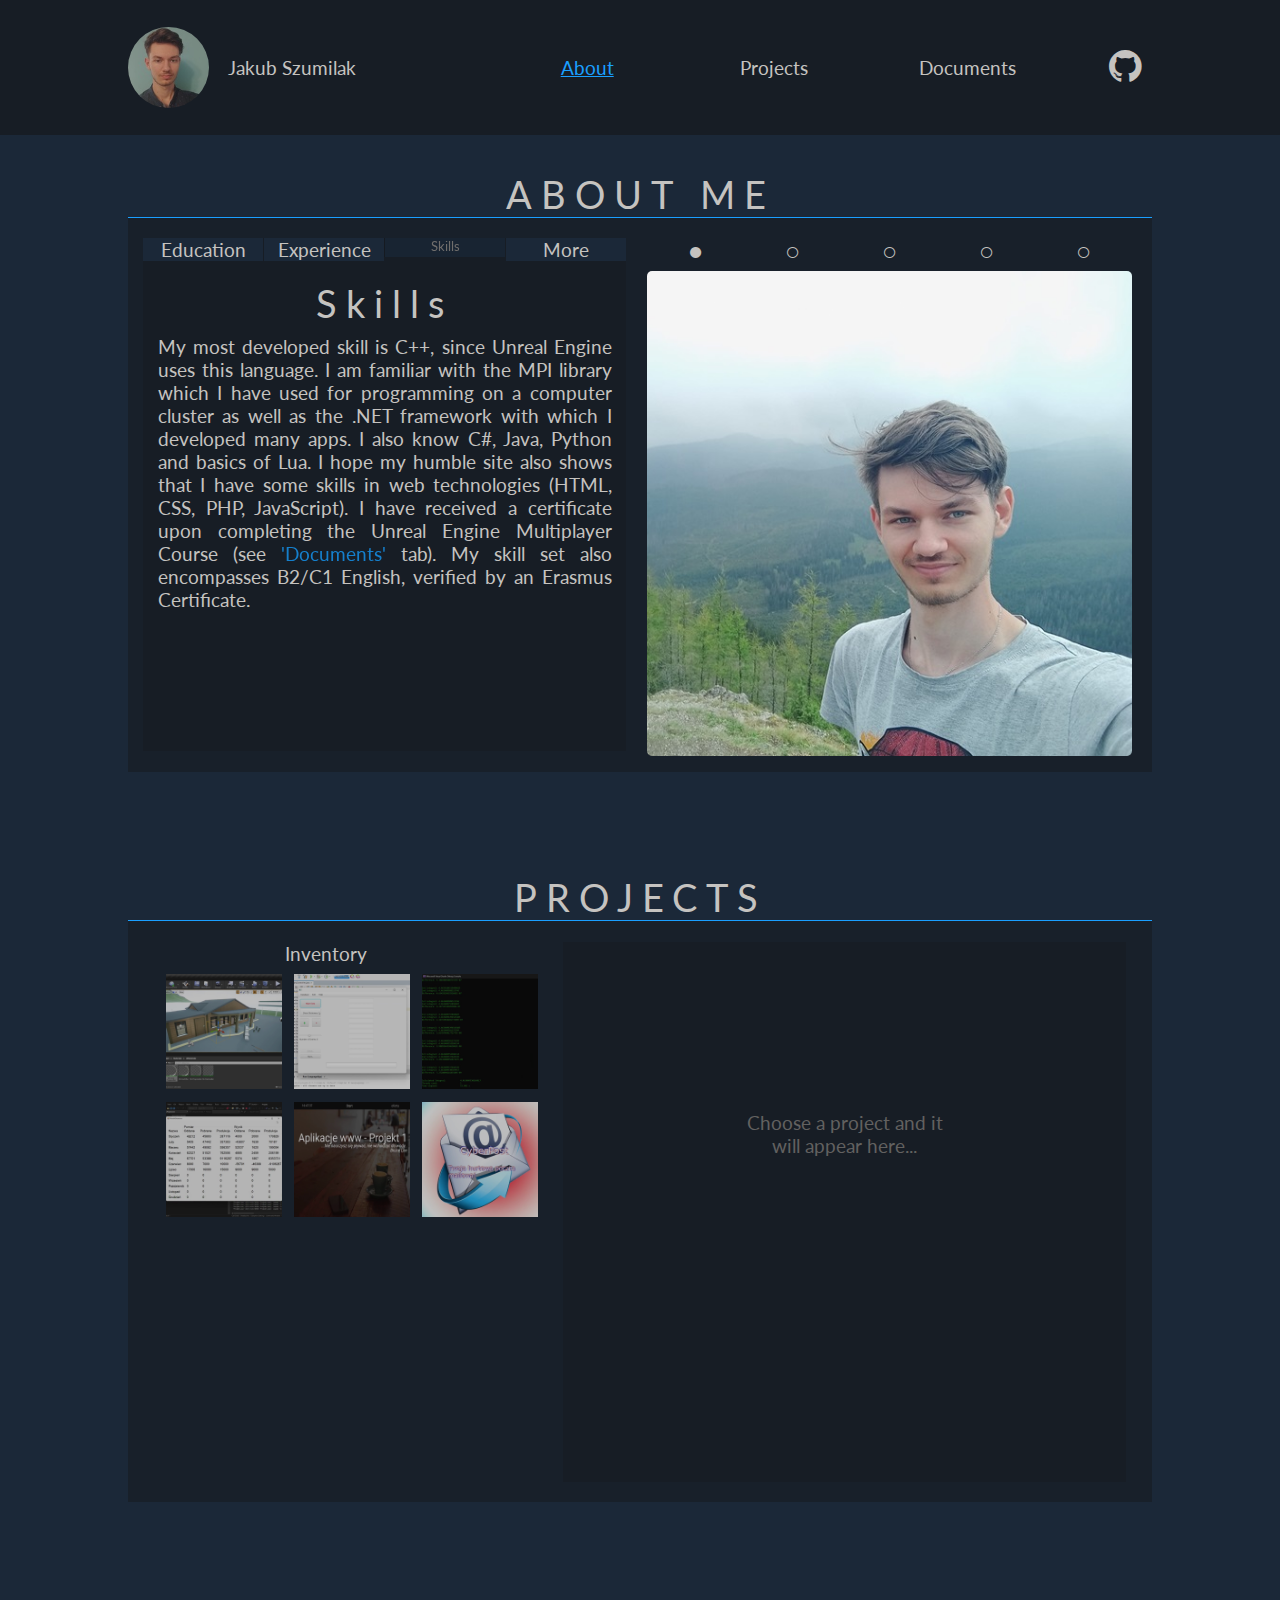
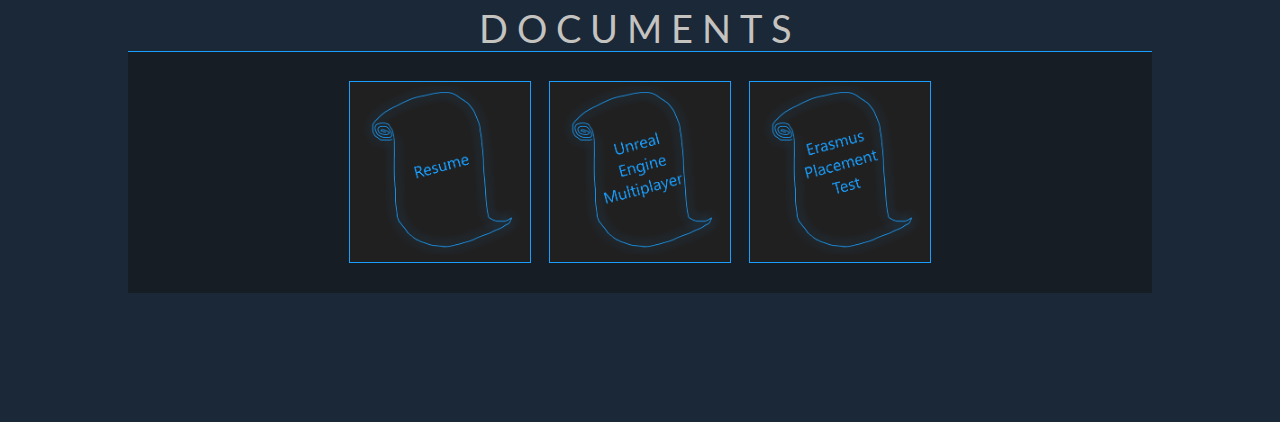
<file: index.html>
<!DOCTYPE html>
<html lang="en">

<head>
    <meta charset="UTF-8">
    <meta name="viewport" content="width=device-width, initial-scale=1.0">
    <title>Portfolio</title>
    <link rel="preconnect" href="https://fonts.googleapis.com">
    <link rel="preconnect" href="https://fonts.gstatic.com" crossorigin>
    <link href="https://fonts.googleapis.com/css2?family=Lato:wght@400;700&display=swap" rel="stylesheet">
    <link rel="stylesheet" href="style.css">
    <link rel="stylesheet" href="fontello/css/fontello.css">
    <script type="text/javascript" src="jquery-3.7.1.min.js"></script>
    <script type="text/javascript" src="javascript.js"></script>
</head>

<body>
    <nav>
        <div id="menuTabs">
            <a href="documents/cv.pdf" target="_blank" id="profile">
                <img src="img/profile.jpg">
                <div id="name">Jakub Szumilak</div>
            </a>
            <div class="menuTab">About</div>
            <div class="menuTab">Projects</div>
            <div class="menuTab">Documents</div>
            <a href="https://github.com/jakubszumilak" target="_blank"><i class="icon-github-circled"></i></a>
        </div>
    </nav>
    <main>

        <header id="aboutAnchor">ABOUT ME</header>
        <article id="about">
            <div id="aboutContent">
                <div id="contentButtons">
                    <div class="contentButton">Education</div>
                    <div class="contentButton">Experience</div>
                    <div class="contentButton contentButtonClicked">Skills</div>
                    <div class="contentButton">More</div>
                </div>
                <div id="contentText">
                </div>
            </div>
            <div id="aboutPicture">

                <div id="pictureButtons">
                    <div class="pictureButton"><i class="icon-circle"></i></div>
                    <div class="pictureButton"><i class="icon-circle-thin"></i></div>
                    <div class="pictureButton"><i class="icon-circle-thin"></i></div>
                    <div class="pictureButton"><i class="icon-circle-thin"></i></div>
                    <div class="pictureButton"><i class="icon-circle-thin"></i></div>
                </div>
                <img src="img/myPics/pic01.jpg">
            </div>
        </article>
        <header>PROJECTS</header>
        <article>
            <div id="projectInventory">Inventory
                <div id="inventoryGrid"></div>
            </div>
            <div id="projectDescription">
                <div id="projectTab">
                    <div style="margin: 30%; color: #626160;">Choose a project and it will appear here...</span>
                        <!--
                    <header>SCAVENGERS</header>
                    <div id="description"><img src="img/wideProject01.jpg">
                        An Unreal Engine 4 project written mainly in C++ featuring parkour, sneaking, a dynamic stamina
                        and health system and a wide variety of interaction with the world including lock picking,
                        opening doors and windows, random loot generators and picking up and dropping items
                    </div>
                    <div id="projectLinks">
                        <a href="#"><i class="icon-github-circled"></i></a>
                        <a href="#"><i class="icon-youtube-play" style="color: #FF0000;"></i></a>
                        <a href="#"><i class="icon-video" style="color: #1A9FFF;"></i></a>
                    </div>
                    -->
                    </div>
                </div>
        </article>
        <header id="documentsAnchor">DOCUMENTS</header>
        <article id="documents">
            <div class="document"><a href="documents/cv.pdf" target="_blank"><img src="img/doc1.png"></a></div>
            <div class="document"><a href="documents/mp.pdf" target="_blank"><img src="img/doc2.png"></a></div>
            <div class="document"><a href="documents/c1.pdf" target="_blank"><img src="img/doc3.png"></a></div>
        </article>
    </main>

    <script>

    </script>
</body>

</html>
</file>
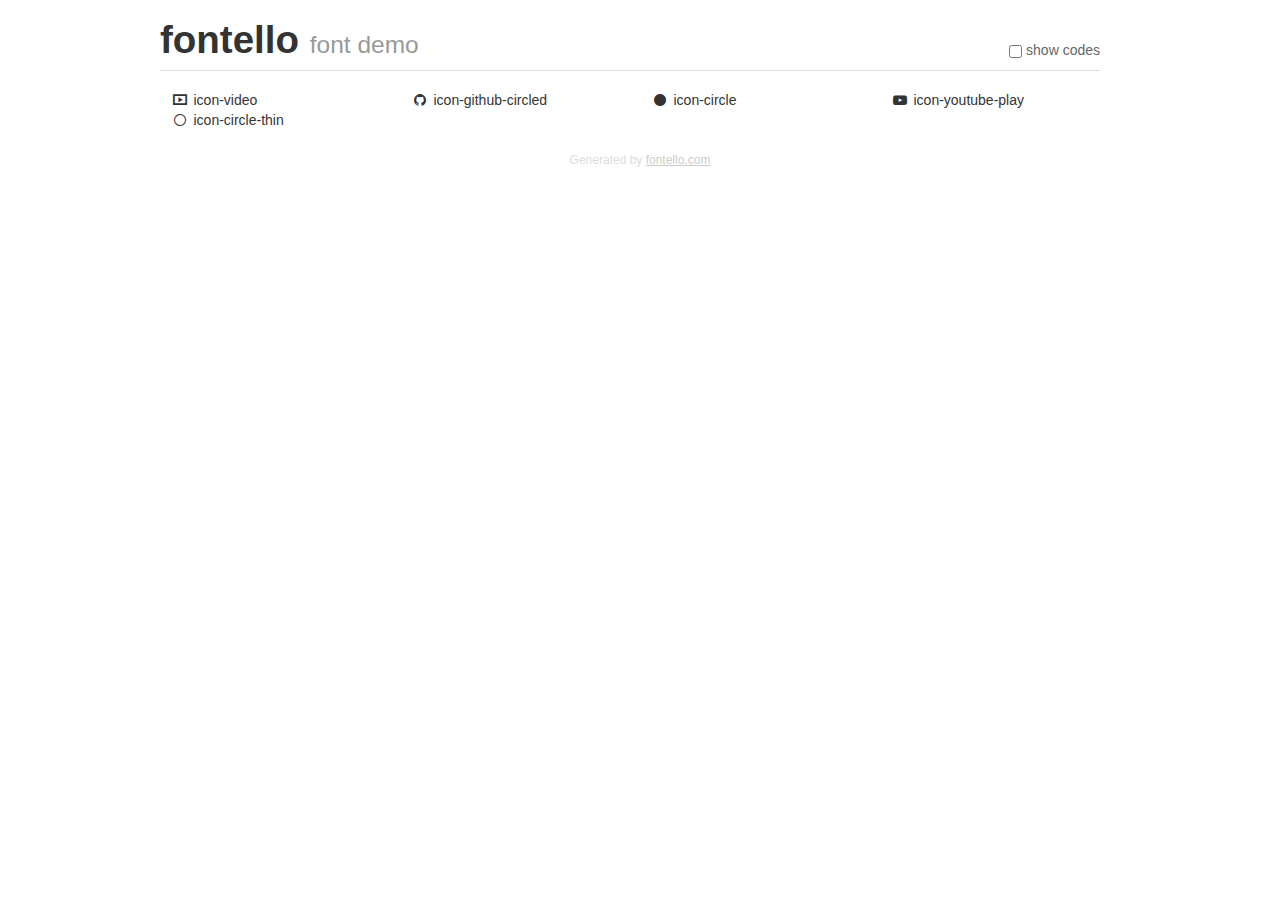
<file: fontello/demo.html>
<!DOCTYPE html>
<html>
  <head>
  <!--[if lt IE 9]><script language="javascript" type="text/javascript" src="//html5shim.googlecode.com/svn/trunk/html5.js"></script><![endif]-->
  <meta charset="UTF-8">
  <style>
    html {
      font-size: 100%;
      -webkit-text-size-adjust: 100%;
      -ms-text-size-adjust: 100%;
    }
    a:focus {
      outline: thin dotted #333;
      outline: 5px auto -webkit-focus-ring-color;
      outline-offset: -2px;
    }
    a:hover,
    a:active {
      outline: 0;
    }
    input {
      margin: 0;
      font-size: 100%;
      vertical-align: middle;
      *overflow: visible;
      line-height: normal;
    }
    input::-moz-focus-inner {
      padding: 0;
      border: 0;
    }
    body {
      margin: 0;
      font-family: "Helvetica Neue", Helvetica, Arial, sans-serif;
      font-size: 14px;
      line-height: 20px;
      color: #333;
      background-color: #fff;
    }
    a {
      color: #08c;
      text-decoration: none;
    }
    a:hover {
      color: #005580;
      text-decoration: underline;
    }
    .row {
      margin-left: -20px;
      *zoom: 1;
    }
    .row:before,
    .row:after {
      display: table;
      content: "";
      line-height: 0;
    }
    .row:after {
      clear: both;
    }
    .span3 {
      float: left;
      min-height: 1px;
      margin-left: 20px;
      width: 220px;
    }
    .container {
      width: 940px;
      margin-right: auto;
      margin-left: auto;
      *zoom: 1;
    }
    .container:before,
    .container:after {
      display: table;
      content: "";
      line-height: 0;
    }
    .container:after {
      clear: both;
    }
    small {
      font-size: 85%;
    }
    h1 {
      margin: 10px 0;
      font-family: inherit;
      font-weight: bold;
      line-height: 20px;
      color: inherit;
      text-rendering: optimizelegibility;
      line-height: 40px;
      font-size: 38.5px;
    }
    h1 small {
      font-weight: normal;
      line-height: 1;
      color: #999;
      font-size: 24.5px;
    }

    body {
      margin-top: 90px;
    }
    .header {
      position: fixed;
      top: 0;
      left: 50%;
      margin-left: -480px;
      background-color: #fff;
      border-bottom: 1px solid #ddd;
      padding-top: 10px;
      z-index: 10;
    }
    .footer {
      color: #ddd;
      font-size: 12px;
      text-align: center;
      margin-top: 20px;
    }
    .footer a {
      color: #ccc;
      text-decoration: underline;
    }
    .the-icons {
      font-size: 14px;
      line-height: 24px;
    }
    .switch {
      position: absolute;
      right: 0;
      bottom: 10px;
      color: #666;
    }
    .switch input {
      margin-right: 0.3em;
    }
    .codesOn .i-name {
      display: none;
    }
    .codesOn .i-code {
      display: inline;
    }
    .i-code {
      display: none;
    }
    @font-face {
      font-family: 'fontello';
      src: url('./font/fontello.eot?2631070');
      src: url('./font/fontello.eot?2631070#iefix') format('embedded-opentype'),
           url('./font/fontello.woff?2631070') format('woff'),
           url('./font/fontello.ttf?2631070') format('truetype'),
           url('./font/fontello.svg?2631070#fontello') format('svg');
      font-weight: normal;
      font-style: normal;
    }
    .demo-icon {
      font-family: "fontello";
      font-style: normal;
      font-weight: normal;
      speak: never;
     
      display: inline-block;
      text-decoration: inherit;
      width: 1em;
      margin-right: .2em;
      text-align: center;
      /* opacity: .8; */
     
      /* For safety - reset parent styles, that can break glyph codes*/
      font-variant: normal;
      text-transform: none;
     
      /* fix buttons height, for twitter bootstrap */
      line-height: 1em;
     
      /* Animation center compensation - margins should be symmetric */
      /* remove if not needed */
      margin-left: .2em;
     
      /* You can be more comfortable with increased icons size */
      /* font-size: 120%; */
     
      /* Font smoothing. That was taken from TWBS */
      -webkit-font-smoothing: antialiased;
      -moz-osx-font-smoothing: grayscale;
     
      /* Uncomment for 3D effect */
      /* text-shadow: 1px 1px 1px rgba(127, 127, 127, 0.3); */
    }
    </style>
    <link rel="stylesheet" href="css/animation.css"><!--[if IE 7]><link rel="stylesheet" href="css/" + font.fontname + "-ie7.css"><![endif]-->
    <script>
      function toggleCodes(on) {
        var obj = document.getElementById('icons');
      
        if (on) {
          obj.className += ' codesOn';
        } else {
          obj.className = obj.className.replace(' codesOn', '');
        }
      }
    </script>
  </head>
  <body>
    <div class="container header">
      <h1>fontello <small>font demo</small></h1>
      <label class="switch">
        <input type="checkbox" onclick="toggleCodes(this.checked)">show codes
      </label>
    </div>
    <div class="container" id="icons">
      <div class="row">
        <div class="span3" title="Code: 0xe800">
          <i class="demo-icon icon-video">&#xe800;</i> <span class="i-name">icon-video</span><span class="i-code">0xe800</span>
        </div>
        <div class="span3" title="Code: 0xf09b">
          <i class="demo-icon icon-github-circled">&#xf09b;</i> <span class="i-name">icon-github-circled</span><span class="i-code">0xf09b</span>
        </div>
        <div class="span3" title="Code: 0xf111">
          <i class="demo-icon icon-circle">&#xf111;</i> <span class="i-name">icon-circle</span><span class="i-code">0xf111</span>
        </div>
        <div class="span3" title="Code: 0xf16a">
          <i class="demo-icon icon-youtube-play">&#xf16a;</i> <span class="i-name">icon-youtube-play</span><span class="i-code">0xf16a</span>
        </div>
      </div>
      <div class="row">
        <div class="span3" title="Code: 0xf1db">
          <i class="demo-icon icon-circle-thin">&#xf1db;</i> <span class="i-name">icon-circle-thin</span><span class="i-code">0xf1db</span>
        </div>
      </div>
    </div>
    <div class="container footer">Generated by <a href="https://fontello.com">fontello.com</a></div>
  </body>
</html>
</file>
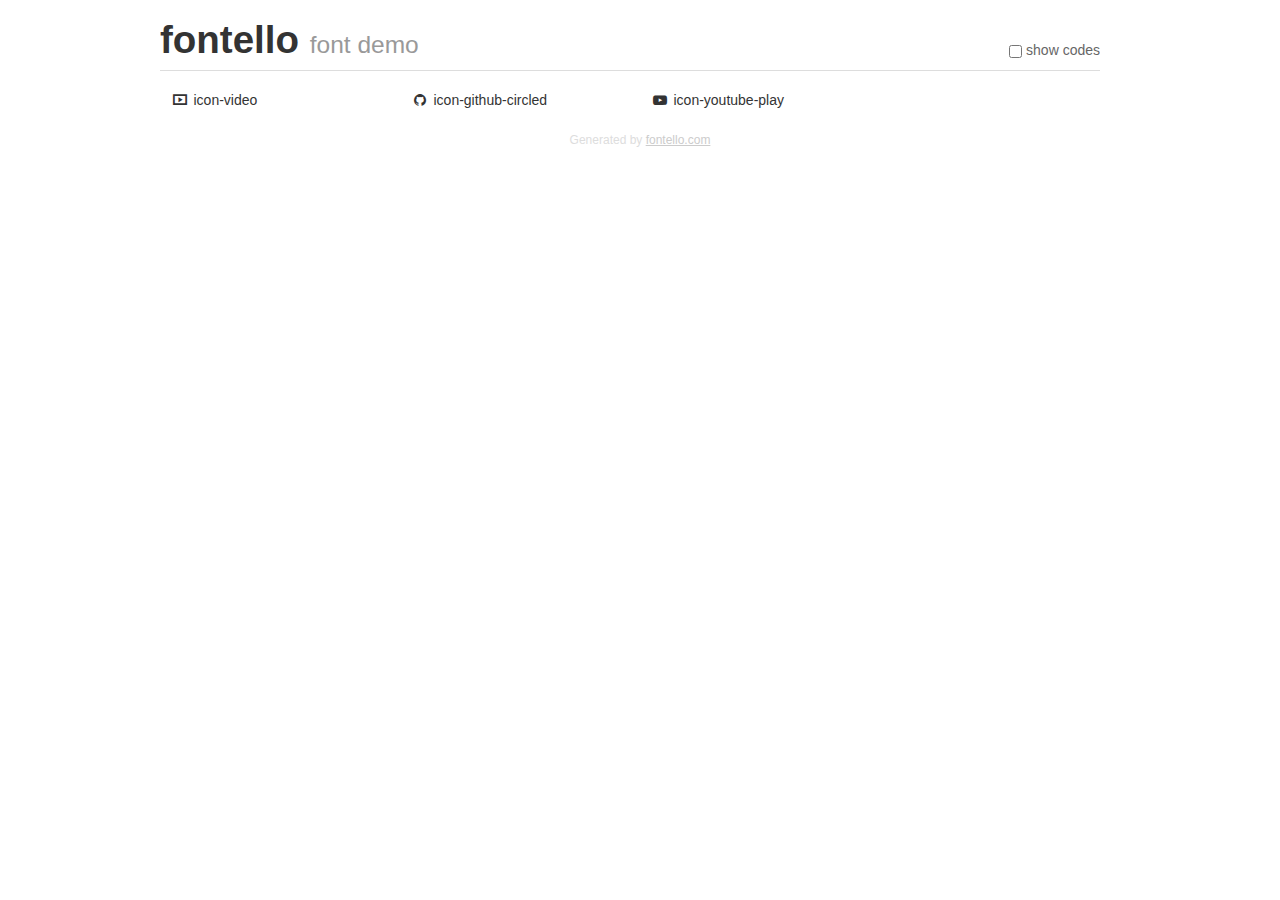
<file: fontello2/demo.html>
<!DOCTYPE html>
<html>
  <head>
  <!--[if lt IE 9]><script language="javascript" type="text/javascript" src="//html5shim.googlecode.com/svn/trunk/html5.js"></script><![endif]-->
  <meta charset="UTF-8">
  <style>
    html {
      font-size: 100%;
      -webkit-text-size-adjust: 100%;
      -ms-text-size-adjust: 100%;
    }
    a:focus {
      outline: thin dotted #333;
      outline: 5px auto -webkit-focus-ring-color;
      outline-offset: -2px;
    }
    a:hover,
    a:active {
      outline: 0;
    }
    input {
      margin: 0;
      font-size: 100%;
      vertical-align: middle;
      *overflow: visible;
      line-height: normal;
    }
    input::-moz-focus-inner {
      padding: 0;
      border: 0;
    }
    body {
      margin: 0;
      font-family: "Helvetica Neue", Helvetica, Arial, sans-serif;
      font-size: 14px;
      line-height: 20px;
      color: #333;
      background-color: #fff;
    }
    a {
      color: #08c;
      text-decoration: none;
    }
    a:hover {
      color: #005580;
      text-decoration: underline;
    }
    .row {
      margin-left: -20px;
      *zoom: 1;
    }
    .row:before,
    .row:after {
      display: table;
      content: "";
      line-height: 0;
    }
    .row:after {
      clear: both;
    }
    .span3 {
      float: left;
      min-height: 1px;
      margin-left: 20px;
      width: 220px;
    }
    .container {
      width: 940px;
      margin-right: auto;
      margin-left: auto;
      *zoom: 1;
    }
    .container:before,
    .container:after {
      display: table;
      content: "";
      line-height: 0;
    }
    .container:after {
      clear: both;
    }
    small {
      font-size: 85%;
    }
    h1 {
      margin: 10px 0;
      font-family: inherit;
      font-weight: bold;
      line-height: 20px;
      color: inherit;
      text-rendering: optimizelegibility;
      line-height: 40px;
      font-size: 38.5px;
    }
    h1 small {
      font-weight: normal;
      line-height: 1;
      color: #999;
      font-size: 24.5px;
    }

    body {
      margin-top: 90px;
    }
    .header {
      position: fixed;
      top: 0;
      left: 50%;
      margin-left: -480px;
      background-color: #fff;
      border-bottom: 1px solid #ddd;
      padding-top: 10px;
      z-index: 10;
    }
    .footer {
      color: #ddd;
      font-size: 12px;
      text-align: center;
      margin-top: 20px;
    }
    .footer a {
      color: #ccc;
      text-decoration: underline;
    }
    .the-icons {
      font-size: 14px;
      line-height: 24px;
    }
    .switch {
      position: absolute;
      right: 0;
      bottom: 10px;
      color: #666;
    }
    .switch input {
      margin-right: 0.3em;
    }
    .codesOn .i-name {
      display: none;
    }
    .codesOn .i-code {
      display: inline;
    }
    .i-code {
      display: none;
    }
    @font-face {
      font-family: 'fontello';
      src: url('./font/fontello.eot?52885656');
      src: url('./font/fontello.eot?52885656#iefix') format('embedded-opentype'),
           url('./font/fontello.woff?52885656') format('woff'),
           url('./font/fontello.ttf?52885656') format('truetype'),
           url('./font/fontello.svg?52885656#fontello') format('svg');
      font-weight: normal;
      font-style: normal;
    }
    .demo-icon {
      font-family: "fontello";
      font-style: normal;
      font-weight: normal;
      speak: never;
     
      display: inline-block;
      text-decoration: inherit;
      width: 1em;
      margin-right: .2em;
      text-align: center;
      /* opacity: .8; */
     
      /* For safety - reset parent styles, that can break glyph codes*/
      font-variant: normal;
      text-transform: none;
     
      /* fix buttons height, for twitter bootstrap */
      line-height: 1em;
     
      /* Animation center compensation - margins should be symmetric */
      /* remove if not needed */
      margin-left: .2em;
     
      /* You can be more comfortable with increased icons size */
      /* font-size: 120%; */
     
      /* Font smoothing. That was taken from TWBS */
      -webkit-font-smoothing: antialiased;
      -moz-osx-font-smoothing: grayscale;
     
      /* Uncomment for 3D effect */
      /* text-shadow: 1px 1px 1px rgba(127, 127, 127, 0.3); */
    }
    </style>
    <link rel="stylesheet" href="css/animation.css"><!--[if IE 7]><link rel="stylesheet" href="css/" + font.fontname + "-ie7.css"><![endif]-->
    <script>
      function toggleCodes(on) {
        var obj = document.getElementById('icons');
      
        if (on) {
          obj.className += ' codesOn';
        } else {
          obj.className = obj.className.replace(' codesOn', '');
        }
      }
    </script>
  </head>
  <body>
    <div class="container header">
      <h1>fontello <small>font demo</small></h1>
      <label class="switch">
        <input type="checkbox" onclick="toggleCodes(this.checked)">show codes
      </label>
    </div>
    <div class="container" id="icons">
      <div class="row">
        <div class="span3" title="Code: 0xe800">
          <i class="demo-icon icon-video">&#xe800;</i> <span class="i-name">icon-video</span><span class="i-code">0xe800</span>
        </div>
        <div class="span3" title="Code: 0xf09b">
          <i class="demo-icon icon-github-circled">&#xf09b;</i> <span class="i-name">icon-github-circled</span><span class="i-code">0xf09b</span>
        </div>
        <div class="span3" title="Code: 0xf16a">
          <i class="demo-icon icon-youtube-play">&#xf16a;</i> <span class="i-name">icon-youtube-play</span><span class="i-code">0xf16a</span>
        </div>
      </div>
    </div>
    <div class="container footer">Generated by <a href="https://fontello.com">fontello.com</a></div>
  </body>
</html>
</file>
<file: style.css>
:root {
    --mainTheme: #1B2838;
    --themeSemiDark: #18202a;
    --themeDark: #171D25;
    --highlightBlue: #1A9FFF;
    --textColor: #C5C3C0;
    --textDim: #7c7a78;
    --textHuge: 3vmin;
    --textBig: 2vmin;
    --textRegular: 1vmin;
    --articleHeight: 15vh;
    --articleHeightLong: 20vh;
}

@media only screen and (min-width: 800px) {
    :root {
        --textHuge: 3vmax;
        --textBig: 1.5vmax;
        --textRegular: 1vmax;
        --articleHeight: 60vh;
    }

    #about {
        min-height: var(--articleHeightLong);
    }
}

@media only screen and (max-device-width: 800px) {
    #about {
        min-height: 20vh;
    }
}

html {
    scroll-behavior: smooth;
}

body {
    background-color: var(--mainTheme);
    margin: 0;
    font-family: "Lato", sans-serif;
    font-weight: 400;
    font-style: normal;
    overflow-x: hidden;
    cursor: default;
}

#aboutAnchor {
    margin-top: 16vmin;
}

/* NAVIGATION */

nav {
    position: fixed;
    z-index: 116;
    display: flex;
    background-color: var(--themeDark);
    height: 15vmin;
    width: 100vw;
    box-sizing: border-box;
    padding: 3vmin 5vw;
    user-select: none;
    color: var(--textColor);
}

nav a {
    color: var(--textColor);
    font-size: var(--textBig);
    text-decoration: none;
}

#profile {
    display: flex;
    height: 100%;
    width: 100%;
    gap: 5%;
}

#name {
    margin-top: auto;
    margin-bottom: auto;
}

nav img {
    height: 9vmin;
    width: 9vmin;
    border-radius: 6vmin;
    opacity: 80%;

    transition: opacity 0.5s ease-in-out;
}

/* Menu tabs */
#menuTabs {
    height: 9vmin;
    min-width: 80vw;
    gap: 5%;
    display: flex;
    align-items: center;
    margin: auto;
}

#menuTabs>.menuTab {
    min-width: 10vw;
    font-size: var(--textBig);
    cursor: pointer;

}

/* nav links animations */
nav a:hover {
    color: white;
}

a:hover img {
    opacity: 100%;
}

/* MAIN */
main {
    padding: 3vmin 10vw;
    color: var(--textColor);
    font-size: var(--textBig);
}

header {
    font-size: var(--textHuge);
    letter-spacing: 1vmin;
    color: var(--textColor);
    text-align: center;
}

article {
    padding: 2% 0;
    display: flex;
    border-top: 1px solid var(--highlightBlue);
    background-color: var(--themeSemiDark);
    min-height: var(--articleHeight);
    margin-bottom: 10%;
}

/* ABOUT */
#about {
    display: flex;
}

#aboutPicture {
    height: calc(0.95 * var(--articleHeight));
    width: calc(0.95 * var(--articleHeight));
    margin: auto 2%;
    padding: 0;
}

#pictureButtons {
    display: flex;
    justify-content: space-around;
    margin-bottom: 2%;
}

.pictureButton {
    cursor: pointer;
}

#about img {
    max-height: 100%;
    max-width: 100%;
    border-radius: 5px;
}

#aboutContent {
    margin-left: 1.5%;
    display: flex;
    flex-direction: column;
    width: calc(100% - calc(0.95 * var(--articleHeight)));
    background-color: var(--themeDark);
}

#contentText {
    text-align: justify;
    margin: 0 3%;
}

#contentText > header {
    margin: 4% 0 2% 0;
}

#contentButtons {
    display: flex;
    flex-direction: row;
    justify-content: space-around;
}

.contentButton {
    background-color: var(--mainTheme);
    min-width: calc(25% - 1px);
    border-left: 1px solid var(--themeDark);
    text-align: center;
    user-select: none;
    cursor: pointer;
    transition: all 0.1s cubic-bezier(0.075, 0.82, 0.165, 1);
}

.contentButtonClicked {
    filter: brightness(90%);
    color: var(--textDim);
    max-width: 80%;
    max-height: 80%;
    font-size: 70%;
}

.contentButton:first-child {
    border-left: none;
}

/* ABOUT section redirectors */
.docsRedir {
    filter: brightness(80%);
    color: var(--highlightBlue);
    transition: all 0.2s linear;
}

.docsRedir:hover {
    filter: brightness(100%);
    font-size: 120%;
    cursor: pointer;
}


/* PROJECTS */
#projectInventory {
    margin-left: 3vw;
    width: 25vw;

    margin-right: 1vw;
    text-align: center;
}

#inventoryGrid {
    display: grid;
    grid-template-columns: repeat(3, auto);
}

.gridElement {
    margin-top: 1vh;
    width: auto;
    height: auto;
}

.gridElement img {
    padding-right: 1vw;
    width: 9vw;
    height: 9vw;
    filter: brightness(75%);
}

#projectDescription {
    width: 44vw;
    margin: 0 0 0 5vw;
    text-align: center;
    background-color: var(--themeDark);
}

#projectDescription header {
    font-size: var(--textRegular);
    margin: 4%;
}

#projectTab {
    height: auto;
}

#description {
    font-size: var(--textRegular);
    text-align: justify;
    max-width: 100%;
    min-height: 28%;
    display: flex;
    padding: 2% 4% 0 4%;
    margin-bottom: 4%;
}

#description img {
    max-width: 40%;
    max-height: 40%;
    display: block;
    margin: auto 2vh auto auto;
}

#projectLinks {
    position: relative;
    left: 10px;
    bottom: 9%;
}

#projectLinks>a {
    text-decoration: none;
    color: var(--textColor);
    margin-right: 10%;
}

#projectLinks>a>.icon-github-circled {
    font-size: var(--textRegular);
}

/* DOCUMENTS */
#documents {
    background-color: var(--themeDark);
    display: flex;
    flex-direction: row;
    min-height: initial;
    min-width: initial;
    justify-content: center;
    padding: 2%;

}

.document {
    width: 20vmin;
    height: 20vmin;
    margin: 1vmin;
    background-color: var(--themeSemiDark);
    border: 1px solid var(--highlightBlue);
}

.document img {
    max-width: 100%;
    max-height: 100%;
}

.highlighted {
    color: var(--highlightBlue);
    text-decoration: underline;
}
</file>
<file: fontello/css/fontello.css>
@font-face {
  font-family: 'fontello';
  src: url('../font/fontello.eot?15564707');
  src: url('../font/fontello.eot?15564707#iefix') format('embedded-opentype'),
       url('../font/fontello.woff2?15564707') format('woff2'),
       url('../font/fontello.woff?15564707') format('woff'),
       url('../font/fontello.ttf?15564707') format('truetype'),
       url('../font/fontello.svg?15564707#fontello') format('svg');
  font-weight: normal;
  font-style: normal;
}
/* Chrome hack: SVG is rendered more smooth in Windozze. 100% magic, uncomment if you need it. */
/* Note, that will break hinting! In other OS-es font will be not as sharp as it could be */
/*
@media screen and (-webkit-min-device-pixel-ratio:0) {
  @font-face {
    font-family: 'fontello';
    src: url('../font/fontello.svg?15564707#fontello') format('svg');
  }
}
*/
[class^="icon-"]:before, [class*=" icon-"]:before {
  font-family: "fontello";
  font-style: normal;
  font-weight: normal;
  speak: never;

  display: inline-block;
  text-decoration: inherit;
  width: 1em;
  margin-right: .2em;
  text-align: center;
  /* opacity: .8; */

  /* For safety - reset parent styles, that can break glyph codes*/
  font-variant: normal;
  text-transform: none;

  /* fix buttons height, for twitter bootstrap */
  line-height: 1em;

  /* Animation center compensation - margins should be symmetric */
  /* remove if not needed */
  margin-left: .2em;

  /* you can be more comfortable with increased icons size */
  /* font-size: 120%; */

  /* Font smoothing. That was taken from TWBS */
  -webkit-font-smoothing: antialiased;
  -moz-osx-font-smoothing: grayscale;

  /* Uncomment for 3D effect */
  /* text-shadow: 1px 1px 1px rgba(127, 127, 127, 0.3); */
}



.icon-video:before { content: '\e800'; font-size: 3vmin;}
.icon-github-circled:before { content: '\f09b'; font-size: 3vmin;} 
.icon-youtube-play:before { content: '\f16a'; font-size: 3vmin;}
.icon-circle:before { content: '\f111'; font-size: 1vmin;}
.icon-circle-thin:before { content: '\f1db'; font-size: 1vmin;}

@media only screen and (min-width: 900px)
{
  .icon-video:before { content: '\e800'; font-size: 3vmax;}
  .icon-github-circled:before { content: '\f09b'; font-size: 3vmax; }
  .icon-youtube-play:before { content: '\f16a'; font-size: 3vmax;}
  .icon-circle:before { content: '\f111'; font-size: 1vmax;}
  .icon-circle-thin:before { content: '\f1db'; font-size: 1vmax;}
}
</file>
<file: fontello/css/animation.css>
/*
   Animation example, for spinners
*/
.animate-spin {
  -moz-animation: spin 2s infinite linear;
  -o-animation: spin 2s infinite linear;
  -webkit-animation: spin 2s infinite linear;
  animation: spin 2s infinite linear;
  display: inline-block;
}
@-moz-keyframes spin {
  0% {
    -moz-transform: rotate(0deg);
    -o-transform: rotate(0deg);
    -webkit-transform: rotate(0deg);
    transform: rotate(0deg);
  }

  100% {
    -moz-transform: rotate(359deg);
    -o-transform: rotate(359deg);
    -webkit-transform: rotate(359deg);
    transform: rotate(359deg);
  }
}
@-webkit-keyframes spin {
  0% {
    -moz-transform: rotate(0deg);
    -o-transform: rotate(0deg);
    -webkit-transform: rotate(0deg);
    transform: rotate(0deg);
  }

  100% {
    -moz-transform: rotate(359deg);
    -o-transform: rotate(359deg);
    -webkit-transform: rotate(359deg);
    transform: rotate(359deg);
  }
}
@-o-keyframes spin {
  0% {
    -moz-transform: rotate(0deg);
    -o-transform: rotate(0deg);
    -webkit-transform: rotate(0deg);
    transform: rotate(0deg);
  }

  100% {
    -moz-transform: rotate(359deg);
    -o-transform: rotate(359deg);
    -webkit-transform: rotate(359deg);
    transform: rotate(359deg);
  }
}
@-ms-keyframes spin {
  0% {
    -moz-transform: rotate(0deg);
    -o-transform: rotate(0deg);
    -webkit-transform: rotate(0deg);
    transform: rotate(0deg);
  }

  100% {
    -moz-transform: rotate(359deg);
    -o-transform: rotate(359deg);
    -webkit-transform: rotate(359deg);
    transform: rotate(359deg);
  }
}
@keyframes spin {
  0% {
    -moz-transform: rotate(0deg);
    -o-transform: rotate(0deg);
    -webkit-transform: rotate(0deg);
    transform: rotate(0deg);
  }

  100% {
    -moz-transform: rotate(359deg);
    -o-transform: rotate(359deg);
    -webkit-transform: rotate(359deg);
    transform: rotate(359deg);
  }
}
</file>
<file: fontello2/css/animation.css>
/*
   Animation example, for spinners
*/
.animate-spin {
  -moz-animation: spin 2s infinite linear;
  -o-animation: spin 2s infinite linear;
  -webkit-animation: spin 2s infinite linear;
  animation: spin 2s infinite linear;
  display: inline-block;
}
@-moz-keyframes spin {
  0% {
    -moz-transform: rotate(0deg);
    -o-transform: rotate(0deg);
    -webkit-transform: rotate(0deg);
    transform: rotate(0deg);
  }

  100% {
    -moz-transform: rotate(359deg);
    -o-transform: rotate(359deg);
    -webkit-transform: rotate(359deg);
    transform: rotate(359deg);
  }
}
@-webkit-keyframes spin {
  0% {
    -moz-transform: rotate(0deg);
    -o-transform: rotate(0deg);
    -webkit-transform: rotate(0deg);
    transform: rotate(0deg);
  }

  100% {
    -moz-transform: rotate(359deg);
    -o-transform: rotate(359deg);
    -webkit-transform: rotate(359deg);
    transform: rotate(359deg);
  }
}
@-o-keyframes spin {
  0% {
    -moz-transform: rotate(0deg);
    -o-transform: rotate(0deg);
    -webkit-transform: rotate(0deg);
    transform: rotate(0deg);
  }

  100% {
    -moz-transform: rotate(359deg);
    -o-transform: rotate(359deg);
    -webkit-transform: rotate(359deg);
    transform: rotate(359deg);
  }
}
@-ms-keyframes spin {
  0% {
    -moz-transform: rotate(0deg);
    -o-transform: rotate(0deg);
    -webkit-transform: rotate(0deg);
    transform: rotate(0deg);
  }

  100% {
    -moz-transform: rotate(359deg);
    -o-transform: rotate(359deg);
    -webkit-transform: rotate(359deg);
    transform: rotate(359deg);
  }
}
@keyframes spin {
  0% {
    -moz-transform: rotate(0deg);
    -o-transform: rotate(0deg);
    -webkit-transform: rotate(0deg);
    transform: rotate(0deg);
  }

  100% {
    -moz-transform: rotate(359deg);
    -o-transform: rotate(359deg);
    -webkit-transform: rotate(359deg);
    transform: rotate(359deg);
  }
}
</file>
